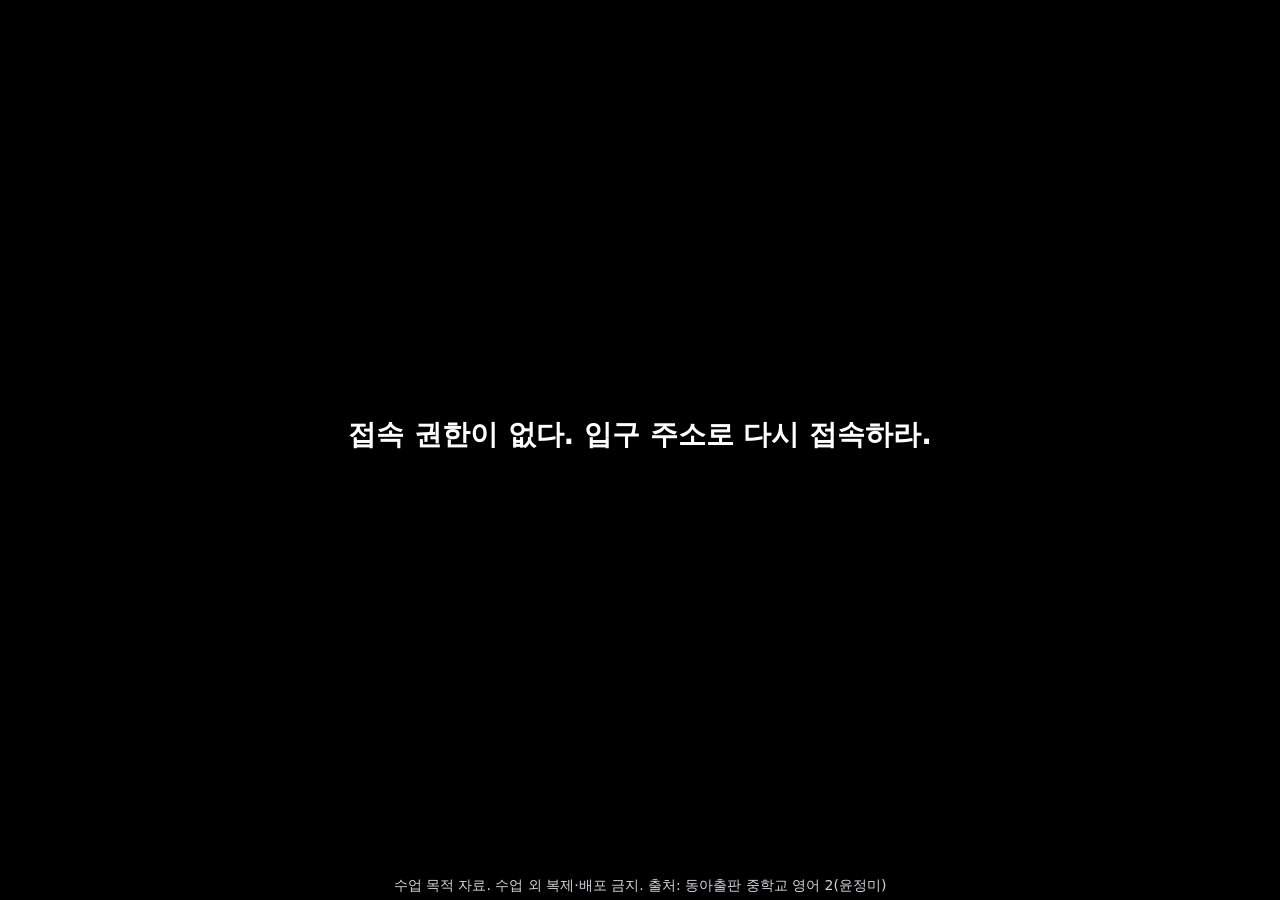
<file: index.html>
<!doctype html>
<html lang="ko">
<head>
  <meta charset="utf-8">
  <meta name="viewport" content="width=device-width, initial-scale=1">
  <meta name="robots" content="noindex">
  <meta name="referrer" content="no-referrer">
  <title>견습 가이드 훈련</title>
  <link rel="icon" href="data:,">
  <link rel="stylesheet" href="css/style.css">
</head>
<body class="dark">
  <div id="app">
    <main id="screen"></main>
    <footer id="notice" class="notice"></footer>
  </div>
  <script type="module" src="js/main.js"></script>
</body>
</html>
</file>
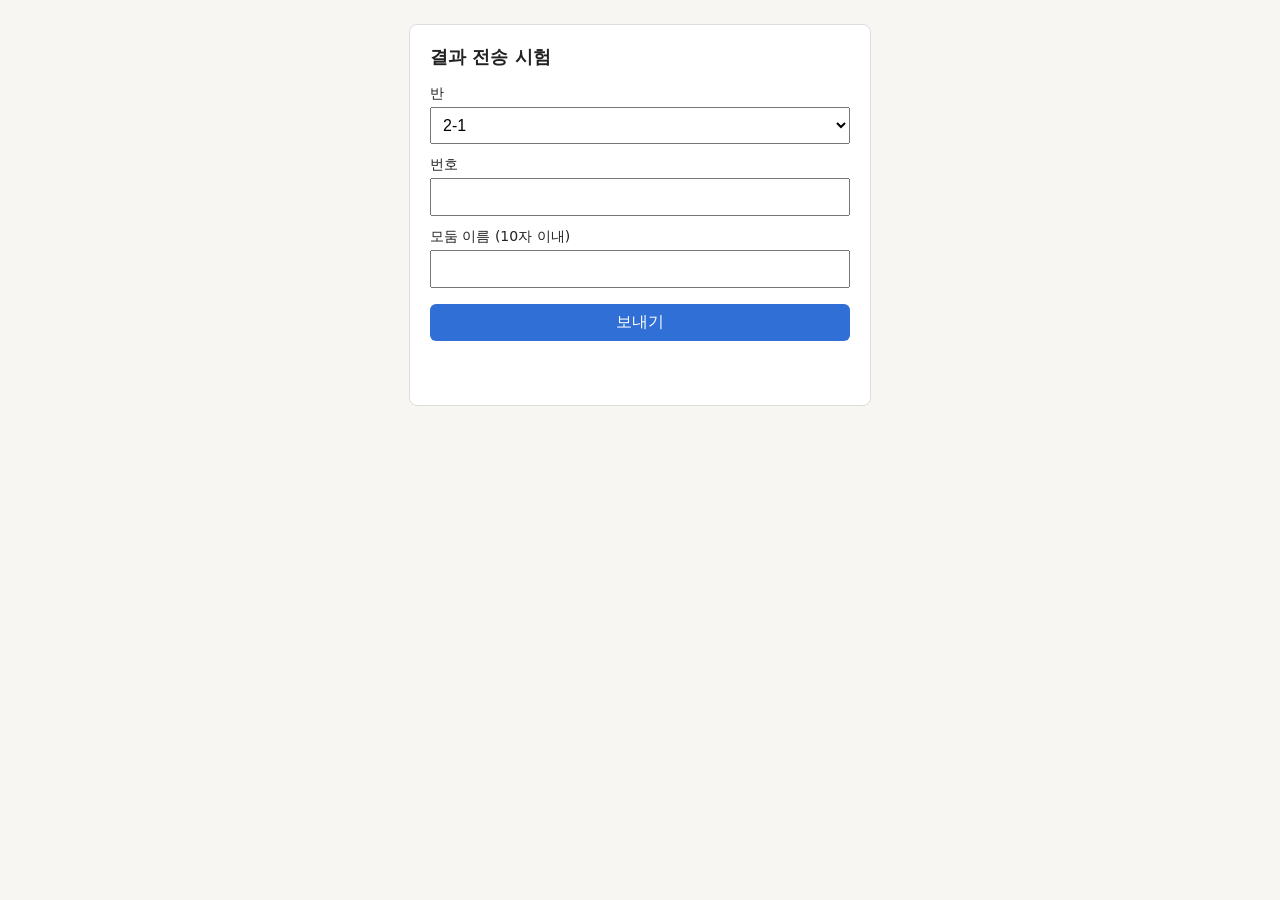
<file: test.html>
<!doctype html>
<html lang="ko">
<head>
<meta charset="utf-8">
<meta name="viewport" content="width=device-width, initial-scale=1">
<title>결과 전송 시험</title>
<style>
  body { font-family: system-ui, sans-serif; background: #f7f6f2; color: #222; margin: 0; padding: 24px; }
  main { max-width: 420px; margin: 0 auto; background: #fff; border: 1px solid #ddd; border-radius: 8px; padding: 20px; }
  h1 { font-size: 18px; margin: 0 0 16px; }
  label { display: block; margin: 12px 0 4px; font-size: 14px; }
  select, input, button { font-size: 16px; padding: 8px; width: 100%; box-sizing: border-box; }
  button { margin-top: 16px; background: #2f6fd6; color: #fff; border: 0; border-radius: 6px; cursor: pointer; }
  button:focus-visible, select:focus-visible, input:focus-visible { outline: 3px solid #f0a500; }
  #msg { margin-top: 16px; font-size: 14px; min-height: 2em; }
</style>
</head>
<body>
<main>
  <h1>결과 전송 시험</h1>
  <label for="cls">반</label>
  <select id="cls"></select>
  <label for="num">번호</label>
  <input id="num" type="number" min="1" max="40" inputmode="numeric">
  <label for="grp">모둠 이름 (10자 이내)</label>
  <input id="grp" maxlength="10">
  <button id="send">보내기</button>
  <div id="msg" role="status"></div>
</main>
<script>
  // Apps Script 배포 후 받은 웹 앱 URL(…/exec)을 붙여 넣을 것
  const ENDPOINT = 'https://script.google.com/macros/s/AKfycbwIrdjIUs_jWzzVd2MFPKi_aEmS5M4lyrgRSvZ8Il405bPKgGE7B_GtZBcLaO70vmqD/exec';
  const CLASSES = ['2-1', '2-2', '2-3', '2-4', '2-5', '2-6']; // Code.gs의 목록과 같게

  const cls = document.getElementById('cls');
  CLASSES.forEach(c => { const o = document.createElement('option'); o.value = o.textContent = c; cls.appendChild(o); });
  const msg = document.getElementById('msg');

  document.getElementById('send').addEventListener('click', async () => {
    const number = parseInt(document.getElementById('num').value, 10);
    const group = document.getElementById('grp').value.trim();
    if (!(number >= 1 && number <= 40)) { msg.textContent = '번호를 1~40 사이로 입력하세요.'; return; }
    msg.textContent = '보내는 중…';
    try {
      await fetch(ENDPOINT, {
        method: 'POST',
        mode: 'no-cors',
        headers: { 'Content-Type': 'text/plain;charset=utf-8' },
        body: JSON.stringify({
          class: cls.value, number, group,
          period: 'test',
          payload: '전송 시험 ' + new Date().toLocaleString('ko-KR')
        })
      });
      msg.textContent = '보냈습니다. 수신 스프레드시트의 ' + cls.value + ' 시트에 ' + number + '번 줄이 생겼는지 확인하세요.';
    } catch (e) {
      msg.textContent = '전송 실패: 학교망에서 막혔을 수 있습니다. (' + e.message + ')';
    }
  });
</script>
</body>
</html>
</file>
<file: css/style.css>
/* 디자인 토큰: 색·간격·모서리는 여기서만 정한다. 장식 효과(그림자, 그라데이션, 기울기 등) 금지. */
:root {
  --bg: #ffffff;
  --surface: #f1f3f5;
  --text: #111827;
  --muted: #4b5563;
  --border: #6b7280;
  --accent: #1d4ed8;
  --on-accent: #ffffff;

  /* 검은 바탕 화면 (S0~S2, S6) */
  --dark-bg: #000000;
  --dark-text: #ffffff;
  --dark-muted: #d1d5db;
  --dark-line: #9ca3af;

  --ok: #15803d;
  --bad: #b91c1c;
  --focus: #f97316;          /* 검은 바탕의 포커스 테두리 (검정과 7.5:1) */
  --focus-on-light: #c2410c; /* 흰 바탕의 포커스 테두리 (흰색 5.2:1, --surface 4.7:1) */
  --mark: #fef3c7; /* 재생 중인 줄 */
  --line: #d1d5db;  /* 표와 목록의 옅은 구분선 */
  --scrim: rgba(17, 24, 39, 0.72); /* 장비 점검: 화면을 어둡게 덮는 막 (--text 색) */

  --s1: 8px;
  --s2: 16px;
  --s3: 24px;
  --s4: 32px;
  --s5: 40px;
  --s6: 64px;
  --radius: 8px;
  --notice-h: 30px;

  --font: "Noto Sans KR", "Malgun Gothic", "Apple SD Gothic Neo", system-ui, sans-serif;
}

* { box-sizing: border-box; }

html, body { margin: 0; height: 100%; }

body {
  --ring: var(--focus-on-light);
  background: var(--bg);
  color: var(--text);
  font-family: var(--font);
  font-size: 18px;
  line-height: 1.5;
}

body.dark {
  --ring: var(--focus);
  background: var(--dark-bg);
  color: var(--dark-text);
}

/* 포커스 테두리는 항상 보인다 */
:focus-visible,
[tabindex="-1"]:focus {
  outline: 3px solid var(--ring);
  outline-offset: 3px;
}
/* 포커스 테두리 색은 그 둘레의 바탕을 따른다: 검은 화면 안의 흰 상자는 진한 주황, 어둡게 덮은 막 위의 문구는 밝은 주황 */
body.dark .tbc-ask { --ring: var(--focus-on-light); }
/* 마우스·터치로 쓰는 중에는 포커스 테두리를 그리지 않는다. 키보드(Tab 등)를 누르면 다시 보인다 (main.js가 data-input을 바꾼다) */
html[data-input="pointer"] :focus-visible,
html[data-input="pointer"] [tabindex="-1"]:focus,
html[data-input="pointer"] .pill-input:focus-visible + .pill { outline: none; }
.guide-tip:not(.no-dim) { --ring: var(--focus); }
/* 화면이 바뀔 때 포커스를 받는 문구(누를 수 없는 것)에는 테두리를 그리지 않는다 */
h1[tabindex="-1"]:focus,
p[tabindex="-1"]:focus,
section[tabindex="-1"]:focus { outline: none; }

/* 그림·영상은 고르거나 끌 수 없다 */
img, video, .media {
  -webkit-user-drag: none;
  user-select: none;
  -webkit-user-select: none;
}

#app {
  min-height: 100vh;
  display: flex;
  flex-direction: column;
}

#screen {
  flex: 1;
  position: relative;
  display: flex;
  flex-direction: column;
  min-height: 0;
}

/* ---------- 화면 아래 저작권 문구 (모든 화면) ---------- */
.notice {
  height: var(--notice-h);
  display: flex;
  align-items: center;
  justify-content: center;
  font-size: 14px;
  color: var(--muted);
  border-top: 1px solid var(--surface);
}
body.dark .notice {
  color: var(--dark-muted);
  border-top-color: var(--dark-bg);
}

/* ---------- 목소리 ---------- */
.say { margin: 0; }
.say-hq { font-weight: 700; }
.say-narration { font-style: normal; }
.say-travis {
  display: flex;
  align-items: center;
  gap: var(--s2);
}
.say-travis .face { flex: none; width: 72px; height: 72px; }
.prompt.no-face .face { display: none; }
.prompt.no-face { min-height: 72px; }
h1.say { font-size: 28px; line-height: 1.4; }

/* ---------- 단추·입력 ---------- */
button, input { font: inherit; color: inherit; }

button {
  min-height: 48px;
  padding: var(--s1) var(--s3);
  border: 2px solid currentColor;
  border-radius: var(--radius);
  background: transparent;
  cursor: pointer;
  font-weight: 700;
}

button.primary {
  min-width: 160px;
  background: var(--accent);
  border-color: var(--accent);
  color: var(--on-accent);
  font-size: 20px;
}
body.dark button.primary {
  background: var(--dark-text);
  border-color: var(--dark-text);
  color: var(--dark-bg);
}

button.small {
  min-height: 40px;
  padding: 4px var(--s2);
  font-size: 16px;
  font-weight: 400;
  border-width: 1px;
}
body.dark button.small { color: var(--dark-muted); border-color: var(--dark-line); }

button[hidden] { display: none; }
button:disabled { opacity: 0.45; cursor: default; }

.btn-row {
  display: flex;
  flex-wrap: wrap;
  gap: var(--s2);
  align-items: center;
}

/* ---------- 가운데 정렬 화면 (S0, 준비 중) ---------- */
.center-stack {
  flex: 1;
  display: flex;
  flex-direction: column;
  align-items: center;
  justify-content: center;
  gap: var(--s4);
  padding: var(--s4);
  text-align: center;
}
.center-stack .who { margin: 0; font-size: 22px; color: var(--dark-muted); }
.center-stack .small-row,
.center-stack .confirm-row { justify-content: center; }
body.dark .confirm-row button:not(.primary) { min-width: 160px; color: var(--dark-text); border-color: var(--dark-text); }
.soon { margin: 0; font-size: 28px; }
.soon-id { margin: 0; color: var(--muted); }
body.dark .soon-id { color: var(--dark-muted); }

/* ---------- S1 도입 영상 ---------- */
.intro {
  flex: 1;
  position: relative;
  display: flex;
  align-items: center;
  justify-content: center;
  background: var(--dark-bg);
  min-height: 0;
}
.intro-video {
  width: 100%;
  height: calc(100vh - var(--notice-h));
  object-fit: contain;
  background: var(--dark-bg);
  pointer-events: none;
}
.intro .skip {
  position: absolute;
  right: var(--s3);
  bottom: var(--s3);
}

/* ---------- S2 제목·나비·여행 선택 ---------- */
.title-stage {
  flex: 1;
  position: relative;
  overflow: hidden;
  display: flex;
  flex-direction: column;
  align-items: center;
}
.title {
  margin: 0;
  margin-top: calc((100vh - var(--notice-h)) * 0.16);
  text-align: center;
  font-size: 64px;
  line-height: 1.2;
  font-weight: 700;
  letter-spacing: 0.01em;
  opacity: 0;
  transition: opacity 0.9s ease-out;
}
.title.shown { opacity: 1; }
.title-line { display: block; }
.perch { display: inline-block; }

.trip-panel {
  margin-top: var(--s6);
  display: flex;
  flex-direction: column;
  align-items: center;
  gap: var(--s3);
  opacity: 0;
  visibility: hidden;
  transition: opacity 0.6s ease-out;
}
.trip-panel.shown { opacity: 1; visibility: visible; }
.s2-ask { font-size: 22px; }
.trip-row { display: flex; gap: var(--s4); }
button.trip {
  min-width: 220px;
  min-height: 64px;
  font-size: 22px;
  color: var(--dark-text);
  border-color: var(--dark-text);
  transition: opacity 0.3s;
}
button.trip[aria-pressed="true"] {
  background: var(--dark-text);
  color: var(--dark-bg);
}
button.trip.dim { opacity: 0.45; }
.trip-hint {
  margin: 0;
  min-height: 1.5em;
  font-size: 20px;
  color: var(--dark-muted);
}

.butterfly {
  position: absolute;
  width: var(--size);
  height: var(--size);
  left: 0;
  top: 0;
  visibility: hidden;
  pointer-events: none;
}
.butterfly.flying,
.butterfly.landed { visibility: visible; }
.butterfly .wing {
  position: absolute;
  inset: 0;
  width: 100%;
  height: 100%;
  object-fit: contain;
  transition: opacity 0.6s ease-in-out;
}
.butterfly .wing-rest { opacity: 0; }
.butterfly.folded .wing-open { opacity: 0; }
.butterfly.folded .wing-rest { opacity: 1; }
.butterfly.flutter .wing-open { animation: flutter 0.4s ease-in-out; }
@keyframes flutter {
  0%, 100% { transform: scaleX(1); }
  25% { transform: scaleX(0.55); }
  50% { transform: scaleX(1); }
  75% { transform: scaleX(0.7); }
}

/* ---------- S3 반·번호 보고 ---------- */
.report {
  flex: 1;
  position: relative;
  width: 100%;
  max-width: 960px;
  margin: 0 auto;
  padding: var(--s6) var(--s4) var(--s4);
  display: flex;
  flex-direction: column;
  gap: var(--s4);
}
.report-body { display: flex; flex-direction: column; gap: var(--s3); }
.report-form { display: flex; flex-direction: column; gap: var(--s3); }
.field { display: flex; flex-direction: column; gap: var(--s1); }
.field-label { font-weight: 700; font-size: 20px; }
.class-row { display: flex; flex-wrap: wrap; gap: var(--s2); }
.pill-input {
  position: absolute;
  opacity: 0;
  width: 1px;
  height: 1px;
}
.pill {
  min-width: 96px;
  min-height: 56px;
  display: inline-flex;
  align-items: center;
  justify-content: center;
  border: 2px solid var(--text);
  border-radius: var(--radius);
  font-size: 22px;
  font-weight: 700;
  cursor: pointer;
}
.pill-input:checked + .pill {
  background: var(--text);
  color: var(--bg);
}
.pill-input:checked + .pill::before { content: "✓ "; }
.pill-input:focus-visible + .pill {
  outline: 3px solid var(--ring);
  outline-offset: 3px;
}
.num-input {
  width: 140px;
  min-height: 56px;
  padding: var(--s1) var(--s2);
  border: 2px solid var(--border);
  border-radius: var(--radius);
  font-size: 24px;
  background: var(--bg);
}
.status { min-height: 1.6em; }
.status .say-hq { color: var(--bad); }
.status .say-hq::before { content: "✕ "; }
.mission { display: flex; flex-direction: column; gap: var(--s3); font-size: 22px; }
.mission .btn-row { margin-top: var(--s2); }
.corner {
  position: absolute;
  right: var(--s4);
  bottom: var(--s3);
}

/* ---------- S4 길 지도 ---------- */
.map {
  flex: 1;
  position: relative;
  display: flex;
  flex-direction: column;
  align-items: center;
  --bar-h: 72px;
  --stage-w: min(100vw, calc((100vh - var(--notice-h) - var(--bar-h)) * 16 / 9));
}
.map-stage {
  position: relative;
  width: var(--stage-w);
  aspect-ratio: 16 / 9;
}
.map-img { position: absolute; inset: 0; width: 100%; height: 100%; }
.map-cells { list-style: none; margin: 0; padding: 0; }
.map-spot {
  position: absolute;
  width: 9.6%;
  aspect-ratio: 1;
  transform: translate(-50%, -50%);
}
.cell {
  position: relative;
  width: 100%;
  height: 100%;
  min-height: 0;
  padding: 0;
  border: 3px solid var(--text);
  background: var(--bg);
  color: var(--text);
  overflow: hidden;
  display: flex;
  flex-direction: column;
  align-items: center;
  justify-content: center;
  line-height: 1.1;
}
.cell-card { position: absolute; inset: 0; width: 100%; height: 100%; object-fit: cover; }
.cell-no { font-size: 40px; }
/* 길 지도 카드 1의 간판 글자: 번호 띠보다 아래에 깔린다 */
.cell .sign-on-card { z-index: 0; letter-spacing: 0; }
.cell.is-done .cell-no { z-index: 1; }
.cell.is-done .cell-no {
  position: absolute;
  left: 0;
  top: 0;
  padding: 0 8px;
  font-size: 18px;
  line-height: 1.5;
  background: var(--bg);
  border-bottom-right-radius: var(--radius);
}
.cell.is-now { border: 7px solid var(--accent); color: var(--accent); }
.cell.is-locked { background: var(--surface); color: var(--muted); border-color: var(--border); }
.cell.is-locked .cell-no { font-size: 18px; }
.cell-lock { font-size: 30px; }
.map-bar {
  width: var(--stage-w);
  height: var(--bar-h);
  padding: 0 var(--s3);
  display: flex;
  align-items: center;
  gap: var(--s3);
}
.map-status { flex: 1; }
.map-buttons { flex-wrap: nowrap; }

/* 카드 보기 */
.cards-view {
  position: absolute;
  inset: 0;
  z-index: 5;
  background: var(--bg);
  display: flex;
  flex-direction: column;
  align-items: center;
  justify-content: center;
  gap: var(--s4);
}
.card-row { display: flex; gap: var(--s2); justify-content: center; }
.card {
  width: min(320px, calc((100vw - 96px) / 6));
  aspect-ratio: 1;
  min-height: 0;
  padding: 0;
  overflow: hidden;
  border: 3px solid var(--text);
  background: var(--surface);
  color: var(--text);
}
.card-row:has(.card:only-child) .card { width: 320px; }
.card-face { display: flex; width: 100%; height: 100%; align-items: center; justify-content: center; }
.card-face[hidden] { display: none; }
.card-front img { width: 100%; height: 100%; object-fit: cover; }
.card-back { flex-direction: column; justify-content: flex-start; gap: var(--s1); padding: var(--s1); font-size: 18px; font-weight: 700; line-height: 1.4; }
/* 뒷면: 작은 그림은 모든 카드에서 위쪽 같은 높이. 문장은 그림 아래 남은 칸을 채우고 그 안에서 세로 가운데 */
.card-back-text { flex: 1; min-height: 0; width: 100%; display: flex; align-items: center; justify-content: center; }
.card-thumb { flex: none; width: 30%; aspect-ratio: 1; object-fit: cover; border: 2px solid var(--text); border-radius: var(--radius); }
.card-row:has(.card:only-child) .card-back { font-size: 24px; padding: var(--s3); gap: var(--s2); }

/* ---------- S5 장면 ---------- */
.scene {
  position: relative;
  flex: none;
  height: calc(100vh - var(--notice-h));
  overflow: hidden;
  padding: var(--s1) var(--s3);
  display: flex;
  flex-direction: column;
  gap: var(--s1);
}
.scene[hidden] { display: none; }
.scene-top { height: 40px; display: flex; align-items: center; justify-content: space-between; }
.steps { list-style: none; margin: 0; padding: 0; display: flex; gap: var(--s1); }
.steps li { display: flex; }
.step {
  min-width: 44px;
  height: 32px;
  padding: 0 6px;
  display: flex;
  align-items: center;
  justify-content: center;
  border: 2px solid var(--border);
  border-radius: var(--radius);
  color: var(--muted);
  font-weight: 700;
}
.step.is-done::after { content: " ✓"; white-space: pre; }
.step.is-now { border: 3px solid var(--accent); background: var(--accent); color: var(--on-accent); }
/* 칸은 모두 단추. 눌리지 않는 칸(지금 장면·아직 안 연 장면)은 위 모양 그대로 */
button.step { position: relative; min-height: 32px; font-size: 18px; cursor: default; }
/* 누르는 영역은 보이는 칸보다 넓게: 높이 44px (겉모양 크기는 그대로) */
button.step::before { content: ""; position: absolute; left: -2px; right: -2px; top: -8px; bottom: -8px; }
/* 눌러서 그 장면으로 갈 수 있는 칸 (맨 위 장면 번호) */
button.step[data-go] { border-color: var(--text); color: var(--text); background: var(--bg); cursor: pointer; transition: border-color 0.15s, box-shadow 0.15s; }
button.step[data-go]:hover, button.step[data-go]:focus-visible { border-color: var(--accent); box-shadow: inset 0 0 0 1px var(--accent); }
/* 마우스로 쓰는 중에는 포커스만으로 강조하지 않는다 (가리킬 때만) */
html[data-input="pointer"] button.step[data-go]:focus-visible:not(:hover) { border-color: var(--text); box-shadow: none; }
button.step.is-now { border-color: var(--accent); color: var(--on-accent); background: var(--accent); }
.scene-name { margin: 0; font-size: 22px; }
.scene-mid {
  flex: 1;
  min-height: 0;
  /* 그림 칸의 크기를 이 칸의 너비·높이(cqw·cqh)로 정한다 */
  container-type: size;
  /* 그림 한 변: 왼쪽 열 너비(1fr:2fr의 1)와 남은 높이 중 작은 쪽. 정사각형을 지켜 그림이 잘리지 않게 한다 */
  --pic-col: calc((100cqw - var(--s3)) / 3);
  --pic-side: min(var(--pic-col), 100cqh);
  display: grid;
  grid-template-columns: minmax(0, 1fr) minmax(0, 2fr);
  grid-template-rows: minmax(0, 1fr);
  gap: var(--s3);
}
.scene-pic {
  position: relative;
  margin: 0;
  min-height: 0;
  align-self: start;
  justify-self: center;
  aspect-ratio: 1;
  width: var(--pic-side);
  overflow: hidden;
  border-radius: var(--radius);
}
.scene-img { width: 100%; height: 100%; object-fit: cover; display: block; }
/* 장면 6 확인 문제의 정답이 보이면 진흙 속 나비 쪽으로 2배 확대 (그림 틀 안에서만, 움직임 줄이기에서는 바로)
   나비(몸통~날개 끝)는 원본 그림의 가로 35~74%, 세로 47~74%. 이 기준점이면 확대 뒤 가로 11~89%, 세로 24~78%에 놓여
   그림 아래쪽 도입 문구 띠(약 80% 아래)에 가리지 않는다. */
.scene-pic.zoom-butterfly .scene-img {
  transform: scale(2);
  transform-origin: 59% 70%;
  transition: transform 0.8s ease-out;
}
/* 간판 글자: 그림의 빈 간판 자리에 얹는다. 글자 크기는 그림 너비를 따른다. */
.sign-host { container-type: inline-size; }
.sign-text {
  position: absolute;
  display: flex;
  align-items: center;
  justify-content: center;
  text-align: center;
  color: var(--text);
  font-weight: 700;
  font-size: calc(var(--sign-img-w, 100cqw) * 0.04); /* 그려진 그림 너비의 4% (fitSign이 --sign-img-w를 정한다) */
  line-height: 1.25;
  letter-spacing: 0.02em;
  overflow: hidden;
  pointer-events: none;
}
/* 장면 1·6: 그림 아래 여백에 "뉴스" TV 단추를 그림 너비만큼 둔다. 그림은 TV 단추(56px)와 틈을 뺀 남은 높이에 맞춰 줄어든다. */
.scene-left { --pic-side: min(var(--pic-col), 100cqh - 56px - var(--s1)); width: var(--pic-side); justify-self: center; min-height: 0; display: flex; flex-direction: column; gap: var(--s1); }
.scene-left .scene-pic { flex: none; }
/* 뉴스 TV 단추 (시안 A: 파란 바탕 + 흰 글자. 재생 중에는 검은 바탕) */
.tv {
  flex: none;
  width: 100%;
  min-height: 56px;
  padding: var(--s1) var(--s2);
  display: flex;
  align-items: center;
  justify-content: center;
  gap: 14px;
  border: 3px solid var(--accent);
  background: var(--accent);
  color: var(--on-accent);
  font-size: 22px;
}
.tv[aria-pressed="true"] { background: var(--text); border-color: var(--text); color: var(--bg); }
.tv:disabled { opacity: 0.6; }
/* TV 그림표: 화면 네모 + 받침 */
.tv-icon { position: relative; flex: none; width: 30px; height: 22px; margin-bottom: 6px; border: 3px solid currentColor; border-radius: 5px; }
.tv-icon::after { content: ""; position: absolute; left: 50%; bottom: -9px; width: 14px; height: 3px; margin-left: -7px; background: currentColor; }
/* 장면이 열릴 때 한 번, 1초 동안 테두리 바깥이 빛난다 */
.tv.glow { animation: tv-glow 1s ease-out; }
@keyframes tv-glow {
  from { outline: 6px solid var(--accent); outline-offset: 2px; }
  to { outline: 6px solid transparent; outline-offset: 2px; }
}
@media (prefers-reduced-motion: reduce) {
  .tv.glow { animation: none; }
}
.intro-line {
  position: absolute;
  left: 0;
  right: 0;
  bottom: 0;
  padding: var(--s1) var(--s2);
  background: var(--text);
  color: var(--bg);
}

.reader { min-height: 0; display: flex; flex-direction: column; border: 1px solid var(--border); border-radius: var(--radius); }
.reader-head {
  display: flex;
  align-items: center;
  gap: var(--s2);
  padding: var(--s1) var(--s2);
  border-bottom: 1px solid var(--border);
}
.listen { min-height: 44px; min-width: 132px; }
.reader-note { margin: 0; flex: 1; }
.clue-count { font-weight: 700; white-space: nowrap; }
.reader-body {
  flex: 1;
  min-height: 0;
  overflow-x: hidden;
  overflow-y: auto;
  padding: var(--s1) var(--s1) 44px 0;
}
.reader-foot { display: flex; justify-content: flex-end; padding: var(--s1) var(--s2); border-top: 1px solid var(--border); }
.reader-foot[hidden] { display: none; }
.reader-foot button { min-height: 44px; }

.line {
  display: grid;
  grid-template-columns: 40px minmax(0, 1fr) auto;
  align-items: start;
  border-left: 6px solid transparent;
  padding: 3px 0;
}
.line.key { border-left-color: var(--accent); }
.line.playing { background: var(--mark); }
.line.flash { background: var(--mark); outline: 3px solid var(--accent); outline-offset: -3px; }
.line.picked { outline: 3px dashed var(--text); outline-offset: -3px; }
.picking .clue { border: 2px solid var(--accent); border-radius: var(--radius); }
.line-text { margin: 0; font-size: 20px; line-height: 1.6; cursor: pointer; }
.title-line .line-text { font-size: 26px; font-weight: 700; }
/* 근거 밑줄: 글자 밑줄(text-decoration)은 단어 뜻 단추(inline-block)에서 끊긴다.
   문장 전체를 감싼 span의 아래 테두리로 그어 한 줄로 잇고, 단추의 점선은 감춘다. */
.line.evidence .line-inner {
  border-bottom: 3px solid var(--accent);
  padding-bottom: 3px;
}
.line.evidence .vocab { border-bottom-color: transparent; }
.line-play, .clue {
  min-height: 32px;
  width: 32px;
  margin: 0 4px;
  padding: 0;
  border: 0;
  font-size: 16px;
  color: var(--muted);
}
.clue { font-size: 22px; width: 40px; color: var(--text); }
.line.playing .line-play { color: var(--accent); }
.title-line .line-play { margin-top: 5px; }
.no-sound .line-text { cursor: default; }
.vocab-wrap { position: relative; display: inline-block; }
.vocab {
  min-height: 0;
  padding: 0;
  border: 0;
  border-bottom: 2px dotted var(--text);
  border-radius: 0;
  font-weight: inherit;
  line-height: 1.3;
}
.gloss {
  position: absolute;
  z-index: 2;
  left: 0;
  bottom: 100%;
  margin-bottom: 4px;
  padding: 2px 10px;
  border-radius: var(--radius);
  background: var(--text);
  color: var(--bg);
  font-size: 18px;
  font-weight: 400;
  white-space: nowrap;
}
.gloss.to-left { left: auto; right: 0; }
.gloss.below { bottom: auto; top: 100%; margin-bottom: 0; margin-top: 4px; }

/* 묻기 칸 */
.ask-panel { border-top: 2px solid var(--text); padding: var(--s1) 0 0; min-height: 168px; display: flex; }
.ask-panel[hidden] { display: none; }
.ask-slot { flex: 1; min-width: 0; }
/* 장면 2부터 묻기 칸 왼쪽 아래의 "이전 장면": 선지 줄 맨 앞. 맨 오른쪽 "뜻 보기"와 같은 높이 */
.ask-prev { flex: none; align-self: center; display: flex; }

/* 장비 점검 (레퍼런스 모양): 화면을 어둡게 덮고 누를 곳만 밝게. 흰 점선 테두리와 흰 점선 곡선, 흰 글씨 문구.
   덮개는 누름을 막지 않는다(pointer-events: none). 문구의 "건너뛰기"만 누를 수 있다. */
.guide-cover { position: absolute; inset: 0; width: 100%; height: 100%; z-index: 5; pointer-events: none; overflow: visible; }
.guide-veil-fill { fill: var(--scrim); }
.guide-ring { fill: none; stroke: var(--dark-text); stroke-width: 3; stroke-dasharray: 8 6; }
.guide-link { fill: none; stroke: var(--dark-text); stroke-width: 2.5; stroke-dasharray: 6 6; stroke-linecap: round; }
.guide-dot { fill: var(--dark-text); }
.guide-cover.in-light .guide-ring, .guide-cover.in-light .guide-link { stroke: var(--accent); }
.guide-cover.in-light .guide-dot { fill: var(--accent); }
.guide-tip {
  position: absolute;
  z-index: 6;
  max-width: 520px;
  display: flex;
  flex-direction: column;
  align-items: flex-start;
  gap: var(--s1);
  color: var(--dark-text);
  pointer-events: none;
}
.guide-tip[hidden] { display: none; }
.guide-text { font-size: 22px; line-height: 1.4; white-space: nowrap; }
/* 장비 점검 마무리 문구: 화면 가운데 */
.guide-tip.is-done { padding: var(--s2) var(--s4); border-radius: var(--radius); background: var(--text); }
.guide-tip.is-done .guide-text { font-size: 28px; }
/* 어둡게 덮지 않는 안내 (S10 되감기): 밝은 화면 위라 테두리·곡선은 강조색, 문구는 본문 글자색 */
.guide-cover.no-dim .guide-ring, .guide-cover.no-dim .guide-link { stroke: var(--accent); }
.guide-cover.no-dim .guide-dot { fill: var(--accent); }
.guide-tip.no-dim { color: var(--text); }
.guide-tip.no-dim .guide-text { font-size: 20px; }
.guide-tip button.small { pointer-events: auto; color: var(--dark-text); border-color: var(--dark-text); }
.ask { display: flex; flex-direction: column; gap: var(--s1); }
.ask .say-text { margin: 0; font-size: 22px; font-weight: 700; }
.ask-line { display: flex; align-items: center; gap: var(--s2); }
.opt-row { flex: 1; display: flex; align-items: stretch; gap: var(--s2); }
.opt {
  flex: 1 1 0;
  min-height: 56px;
  padding: var(--s1) var(--s2);
  display: flex;
  align-items: center;
  gap: var(--s1);
  text-align: left;
  font-size: 20px;
  background: var(--bg);
}
.opt-key {
  flex: none;
  width: 28px;
  height: 28px;
  display: inline-flex;
  align-items: center;
  justify-content: center;
  border: 1px solid currentColor;
  border-radius: var(--radius);
  font-size: 16px;
}
.opt-text { flex: 1; text-wrap: balance; } /* 두 줄이 되면 줄 길이를 고르게: 마지막 낱말만 혼자 내려가지 않게 */
.opt-mark { flex: none; font-size: 24px; min-width: 24px; }
.opt:disabled { opacity: 0.5; }
.opt.is-right { opacity: 1; border-color: var(--ok); color: var(--ok); border-width: 4px; }
.opt.is-wrong { opacity: 1; border-color: var(--bad); color: var(--bad); border-style: dashed; }
.opt.is-mine { opacity: 1; background: var(--surface); border-width: 4px; }
.opt.mood { min-height: 84px; }
.mood-img { flex: none; width: 68px; height: 68px; object-fit: cover; border-radius: var(--radius); }
.ask-pick .ask-line { min-height: 48px; }
.picked-line { margin: 0; flex: 1; font-size: 20px; }
.picked-why { margin: 0; flex: 1; color: var(--muted); }
.star-form[hidden] { display: none; }
/* 다시 보기: 내가 고른 답을 작게 여러 줄 */
.ask-reviews { display: flex; flex-direction: column; gap: var(--s1); }
.ask-review .face { width: 40px; height: 40px; }
.ask-review .prompt.no-face { min-height: 0; }
.ask-review .say-text { font-size: 18px; }
.ask-review .opt { min-height: 44px; font-size: 18px; padding: 4px var(--s2); }
.ask-review .opt.mood { min-height: 56px; }
.ask-review .mood-img { width: 44px; height: 44px; }
.ask-reviews .ask { gap: 4px; }
.review-summary .face { width: 40px; height: 40px; }
.review-summary .say-text { margin: 0; font-size: 20px; font-weight: 700; }
.opt-row .meaning { flex: none; align-self: center; }
.meaning[aria-pressed="true"] { background: var(--text); color: var(--bg); }
.ask-wide { display: flex; gap: var(--s3); align-items: center; }
.ask-middle { flex: 1; min-width: 0; }
.ask-side { flex: none; width: 176px; display: flex; flex-direction: column; gap: var(--s1); }
.ask-done { flex-direction: row; align-items: center; gap: var(--s3); }
.ask-done .say-travis { flex: 1; }
.got { display: flex; align-items: center; gap: var(--s2); }
/* 장면 완료에서 아직 나오지 않은 것: 자리는 잡고 보이지 않게 */
.is-waiting { visibility: hidden; }
.got-card { width: 96px; height: 96px; object-fit: cover; border: 2px solid var(--text); border-radius: var(--radius); }
.ask-star .say-hq { font-size: 20px; }
.star-form { display: flex; flex-wrap: wrap; align-items: center; gap: var(--s2); }
.star-input {
  flex: 1;
  min-height: 48px;
  padding: var(--s1) var(--s2);
  border: 2px solid var(--border);
  border-radius: var(--radius);
  background: var(--bg);
}
.star-status { flex-basis: 100%; margin: 0; min-height: 1.5em; font-weight: 700; }

/* ---------- S6 To be continued ---------- */
.tbc {
  flex: none;
  position: relative;
  height: calc(100vh - var(--notice-h));
  overflow: hidden;
  background: var(--dark-bg);
  color: var(--dark-text);
}
.tbc-img { position: absolute; inset: 0; width: 100%; height: 100%; object-fit: cover; }
.tbc-quote {
  position: absolute;
  left: 50%;
  top: 34%;
  transform: translate(-50%, -50%);
  margin: 0;
  padding: var(--s2) var(--s4);
  background: var(--dark-bg);
  font-size: 72px;
  line-height: 1.2;
  white-space: nowrap;
}
.tbc-ask {
  position: absolute;
  left: var(--s3);
  right: var(--s3);
  bottom: var(--s3);
  padding: var(--s2) var(--s3);
  border-radius: var(--radius);
  background: var(--bg);
  color: var(--text);
}
.tbc-ask[hidden] { display: none; }
.tbc-dark {
  position: absolute;
  inset: 0;
  display: flex;
  flex-direction: column;
  align-items: center;
  justify-content: center;
  gap: var(--s4);
  background: var(--dark-bg);
  opacity: 0;
  visibility: hidden;
  transition: opacity 0.9s ease-in;
}
.tbc-dark.on { opacity: 1; visibility: visible; }
.tbc-title { margin: 0; font-size: 56px; font-weight: 700; }
.tbc-end { display: flex; flex-direction: column; align-items: center; gap: var(--s3); font-size: 22px; }
.tbc-end[hidden] { display: none; }
.tbc-end button:not(.primary) { min-width: 160px; }

/* ---------- S7 지난 이야기 ---------- */
.recap {
  flex: 1;
  width: 100%;
  max-width: 1280px;
  margin: 0 auto;
  padding: var(--s3) var(--s4);
  display: flex;
  flex-direction: column;
  gap: var(--s3);
}
.recap-cards { list-style: none; margin: 0; padding: 0; display: grid; grid-template-columns: repeat(4, minmax(0, 1fr)); gap: var(--s3); }
.recap-cards li { display: flex; flex-direction: column; align-items: center; gap: var(--s1); }
.recap-cards .card { width: 200px; }
.recap-sum { margin: 0; }
.recap-predicts { margin: 0; display: grid; grid-template-columns: auto 1fr; gap: 4px var(--s3); }
.recap-predicts dt { font-weight: 700; }
.recap-predicts dd { margin: 0; }

/* ---------- S8 암호 ---------- */
.code-input {
  width: 320px;
  min-height: 56px;
  padding: var(--s1) var(--s2);
  border: 2px solid var(--border);
  border-radius: var(--radius);
  font-size: 24px;
  letter-spacing: 0.08em;
  text-transform: uppercase;
  background: var(--bg);
}
.code-ok { font-size: 22px; }

/* ---------- S9 간판 고치기 ---------- */
.s9 {
  flex: none;
  height: calc(100vh - var(--notice-h));
  padding: var(--s3) var(--s4) var(--s2);
  display: flex;
  flex-direction: column;
  align-items: center;
  gap: var(--s2);
}
.s9 h1 { align-self: stretch; }
.s9-stage {
  position: relative;
  height: min(460px, calc(100vh - var(--notice-h) - 250px));
  aspect-ratio: var(--crop-ratio);
  overflow: hidden;
  border-radius: var(--radius);
  container-type: size;
}
/* 그림 전체를 크게 깔고 간판 둘레만 보이게 옮긴다. 간판 글자 자리(SIGN_SPOT)는 그림 기준 %라 그대로 맞는다. */
.s9-host {
  position: absolute;
  width: calc(100cqw * 100 / var(--crop-w));
  aspect-ratio: 1;
  left: calc(-100cqw * var(--crop-x) / var(--crop-w));
  top: calc(-100cqw * var(--crop-y) / var(--crop-w));
}
.s9-img { position: absolute; inset: 0; width: 100%; height: 100%; }
.s9 .sign-text { font-size: 3.1cqw; line-height: 1.45; pointer-events: auto; flex-wrap: wrap; align-content: center; display: block; padding-top: 3%; }
.sign-word { font: inherit; letter-spacing: inherit; }
button.sign-word {
  min-height: 0;
  padding: 0 4px;
  border: 0;
  border-bottom: 3px dotted var(--text);
  border-radius: 0;
  color: var(--bad);
  background: transparent;
}
button.sign-word[aria-pressed="true"] { outline: 3px solid var(--accent); outline-offset: 2px; }
button.sign-word.fixed { color: var(--text); border-bottom-color: transparent; opacity: 1; cursor: default; }
.s9-bottom { align-self: stretch; display: flex; align-items: center; gap: var(--s3); min-height: 72px; }
.s9-choices { flex: 1; display: flex; justify-content: center; align-items: center; gap: var(--s3); }
.s9-opt { flex: none; min-width: 220px; font-size: 24px; }
.s9-opt.is-wrong { opacity: 0.45; } /* 틀린 선지: ✕ + 흐림 (결정 6) */
.s9-side { flex: none; }

/* ---------- S10 수료증 (시안 B) ---------- */
.cert {
  position: relative;
  flex: none;
  height: calc(100vh - var(--notice-h));
  padding: 20px var(--s4) 10px;
  display: flex;
  flex-direction: column;
  gap: 12px;
  overflow: hidden;
}
.cert h1.say { font-size: 22px; }
.cert-body { flex: 1; min-height: 0; display: flex; gap: 28px; }
/* 왼쪽: 이중 테두리 증서 */
.cert-paper {
  flex: none;
  width: 470px;
  min-height: 0;
  padding: 18px var(--s3);
  border: 6px double var(--accent);
  border-radius: var(--radius);
  display: flex;
  flex-direction: column;
  align-items: center;
  gap: var(--s1);
}
.cert-butterfly { width: 64px; height: 64px; object-fit: contain; }
.cert-brand { font-size: 16px; font-weight: 700; letter-spacing: 6px; color: var(--accent); }
.cert-name { margin: 0; font-size: 34px; font-weight: 900; line-height: 1.2; letter-spacing: 2px; }
.cert-who { margin: 0; font-size: 26px; font-weight: 700; color: var(--accent); }
.cert-passed { margin: 0; font-size: 18px; color: var(--muted); text-align: center; }
.cert-cards { list-style: none; margin: auto 0; padding: 0; /* 위 문구와 아래 날짜 사이 가운데 */ display: grid; grid-template-columns: repeat(3, 96px); gap: 10px; }
.cert-card { display: block; width: 96px; height: 96px; min-height: 0; padding: 0; overflow: hidden; border: 2px solid var(--text); border-radius: var(--radius); background: var(--bg); }
.cert-card img { display: block; width: 100%; height: 100%; object-fit: cover; }
.cert-sign { margin: 0; font-size: 18px; font-weight: 700; }
/* 창이 좁거나 낮을 때(1366×768을 125%로 확대하면 창 안이 약 1093×614): 증서 안의 카드가 테두리 밖으로 나가지 않게 줄인다.
   화면에 보이는 증서만 바뀌고, 저장하는 수료증 그림(certimage.js)은 그대로다. */
@media (max-width: 1200px) {
  .cert-paper { width: 400px; }
}
@media (max-height: 660px) {
  .cert-paper { padding: 10px var(--s3); gap: 6px; }
  .cert-butterfly { width: 40px; height: 40px; }
  .cert-name { font-size: 28px; }
  .cert-who { font-size: 22px; }
  .cert-cards { grid-template-columns: repeat(3, 68px); gap: 8px; }
  .cert-card { width: 68px; height: 68px; }
}
/* 오른쪽: 훈련 기록. 답이 길면 이 칸 안에서만 굴러가고 아래 단추를 덮지 않는다 */
.cert-record { flex: 1; min-width: 0; min-height: 0; display: flex; flex-direction: column; gap: 14px; overflow-y: auto; padding-right: 4px; }
.cert-record > * { flex: none; }
.cert-record-title { margin: 0; font-size: 22px; font-weight: 700; padding-bottom: 6px; border-bottom: 2px solid var(--text); }
.cert-box { padding: 14px 20px; border-radius: var(--radius); background: var(--surface); display: flex; flex-direction: column; gap: var(--s1); }
.cert-box h3 { margin: 0; font-size: 18px; font-weight: 700; color: var(--accent); }
.cert-predicts { width: 100%; border-collapse: collapse; font-size: 18px; }
.cert-predicts thead th { padding: 0 12px 4px 0; font-size: 16px; font-weight: 400; color: var(--muted); text-align: left; }
.cert-predicts tbody tr { border-top: 1px solid var(--line); }
.cert-predicts tbody th { padding: 6px 12px 6px 0; font-weight: 400; color: var(--muted); text-align: left; vertical-align: top; white-space: nowrap; }
.cert-mine { padding: 6px 12px; font-weight: 700; white-space: nowrap; vertical-align: top; }
.cert-mine[lang="en"] { white-space: normal; }
.cert-real { padding: 6px 0 6px 12px; vertical-align: top; }
.cert-lower { flex: 1 0 auto; display: grid; grid-template-columns: minmax(0, 1fr) minmax(0, 1fr); gap: 14px; }
.cert-lower.single { grid-template-columns: minmax(0, 1fr); }
.cert-moods { list-style: none; margin: 0; padding: 0; flex-grow: 1; display: flex; align-items: center; justify-content: space-between; }
.cert-mood-box.single-mood .cert-moods { justify-content: center; }
.cert-mood { display: flex; flex-direction: column; align-items: center; text-align: center; }
.cert-mood-img { width: 84px; height: 84px; object-fit: cover; border: 2px solid var(--text); border-radius: var(--radius); background: var(--bg); }
.cert-mood-word { margin-top: 4px; font-size: 20px; font-weight: 700; }
.cert-mood-ko { font-size: 18px; }
.cert-mood-scene { font-size: 16px; color: var(--muted); }
.cert-arrow { padding-bottom: 52px; font-size: 24px; color: var(--muted); }
.cert-star-count { font-size: 16px; font-weight: 400; color: var(--muted); }
.cert-stars { margin: 0; display: flex; flex-direction: column; }
.cert-star { display: grid; grid-template-columns: 64px minmax(0, 1fr); gap: 12px; padding: 6px 0; border-top: 1px solid var(--line); }
.cert-star dt { padding-top: 2px; font-size: 16px; color: var(--muted); }
.cert-star dd { margin: 0; font-weight: 700; overflow-wrap: anywhere; }
.cert-buttons { flex: none; justify-content: flex-end; }
/* 저장 결과 문구: 단추 줄 왼쪽. 수료증(증서·훈련 기록)을 가리지 않는다 */
.cert-status { flex: 1; min-width: 0; min-height: 0; }
.cert-status .say { margin: 0; line-height: 1.35; }
.cert-status .cert-hint { font-size: 16px; color: var(--muted); }
.cert-status .cert-hint::before { content: none; }
/* 보고 전 "되감기": 1초 빛난 뒤 강조색 테두리로 남는다 (반복 없음) */
.cert-buttons button.cue { outline: 3px solid var(--accent); outline-offset: 3px; animation: cue-glow 1s ease-out; }
html[data-input="keyboard"] .cert-buttons button.cue:focus-visible { outline-color: var(--ring); }
/* 되감기 안내(z-index 5·6)가 떠 있어도 카드 보기 창이 그 위에 온다 */
.cert .cards-view { z-index: 7; }
@keyframes cue-glow {
  from { outline-width: 10px; outline-offset: 3px; }
  to { outline-width: 3px; outline-offset: 3px; }
}
@media (prefers-reduced-motion: reduce) {
  .cert-buttons button.cue { animation: none; }
}

/* ---------- S11 되감기·단서 수첩 ---------- */
/* 되감기 설명 (첫 여행만): 본부 문구 → Travis 네 줄이 한 줄씩 → "임무 시작" */
.rewind-why {
  flex: none;
  height: calc(100vh - var(--notice-h));
  max-width: 960px;
  margin: 0 auto;
  padding: var(--s6) var(--s4) var(--s4);
  display: flex;
  flex-direction: column;
  justify-content: center;
  gap: var(--s4);
}
.rewind-why h1.say { margin: 0; font-size: 26px; }
.why-travis { align-items: flex-start; gap: var(--s3); }
.why-lines { list-style: none; margin: 0; padding: 0; display: flex; flex-direction: column; gap: var(--s2); min-height: 236px; }
.why-lines .say-text { font-size: 24px; font-weight: 700; line-height: 1.5; }
.rewind-why .btn-row { min-height: 56px; }
.cell.is-rewind { border: 6px solid var(--accent); }
.cell.is-end { font-weight: 700; }
.rewind .map-status .say { font-size: 18px; }
button.notebook { min-width: 96px; }
.notebook-view {
  flex: none;
  height: calc(100vh - var(--notice-h));
  width: 100%;
  max-width: 1200px;
  margin: 0 auto;
  padding: var(--s3) var(--s4) var(--s2);
  display: flex;
  flex-direction: column;
  gap: var(--s2);
}
.nb-head { display: flex; align-items: baseline; gap: var(--s3); }
.nb-title { margin: 0; font-size: 28px; }
.nb-list { list-style: none; margin: 0; padding: 0; flex: 1; min-height: 0; display: flex; flex-direction: column; gap: var(--s1); }
.nb-item { display: grid; grid-template-columns: 150px minmax(0, 1fr) 48px; gap: var(--s2); align-items: start; padding: var(--s1) 0; border-bottom: 1px solid var(--surface); }
.nb-scene { color: var(--muted); padding-top: 2px; }
.nb-body { display: flex; flex-direction: column; gap: 4px; }
.nb-line { margin: 0; font-size: 20px; line-height: 1.4; }
.nb-memo-row { display: flex; align-items: center; gap: var(--s2); }
.nb-memo-label { flex: none; font-size: 16px; color: var(--muted); }
.nb-memo { flex: 1; min-height: 40px; padding: 4px var(--s2); border: 2px solid var(--border); border-radius: var(--radius); background: var(--bg); }
.nb-foot { display: flex; align-items: center; gap: var(--s3); }
.nb-status { flex: 1; }
.nb-status .say-hq { color: var(--text); }
.nb-status .say-hq::before { content: "✓ "; }

/* ---------- 단서 기준 말풍선 ---------- */
.clue-rule-wrap { position: relative; display: inline-flex; }
button.clue-count { min-height: 44px; padding: 4px var(--s2); font-weight: 700; white-space: nowrap; }
.clue-rule {
  padding: var(--s1) var(--s2);
  border: 2px solid var(--accent);
  border-radius: var(--radius);
  background: var(--bg);
  color: var(--text);
  font-size: 18px;
  line-height: 1.45;
}
.clue-rule[hidden] { display: none; }
.clue-rule .say-hq { margin: 0 0 4px; }
.clue-rule ol { margin: 0; padding-left: 1.6em; }
/* 본문 칸 위·수첩 제목 아래에 끼어 들어간다 (본문을 가리지 않음) */
.clue-rule.inline { margin: var(--s1) var(--s2) 0; }
.reader > .clue-rule.inline { flex: none; }
/* 길 지도 아래 띠: 단추 위로 뜬다 (위는 지도 그림) */
.clue-rule.float { position: absolute; right: 0; bottom: calc(100% + var(--s1)); width: 460px; z-index: 4; }

@media (prefers-reduced-motion: reduce) {
  *, *::before, *::after {
    animation-duration: 0.01ms !important;
    animation-iteration-count: 1 !important;
    /* 0.01ms로 두면 검은 화면에서 밝은 화면으로 넘어올 때 물려받는 글자색이 한 겹씩 늦게 바뀐다. 전환을 아예 끈다. */
    transition: none !important;
  }
}
/* 두 번째 여행: '내 예측' 칸에 고른 영어 문장이 들어가 길다. 질문 칸을 줄바꿈해 문장 칸을 넓힌다 */
.cert[data-trip="2"] .cert-predicts tbody th { white-space: normal; width: 9.5em; }
.cert[data-trip="2"] .cert-real { width: 9em; }

/* ---------- 되감기: 임무 목록, 장면 넘기기, 수첩 안내, 완료 상자 ---------- */
.tasks { list-style: none; margin: 0; padding: 0; display: flex; gap: var(--s3); font-size: 18px; }
.task { display: flex; align-items: center; gap: 6px; white-space: nowrap; color: var(--muted); }
.task-mark { font-size: 20px; line-height: 1; color: var(--text); }
.task.is-done { color: var(--text); font-weight: 700; }
.task.is-done .task-mark { color: var(--ok); }
/* 장면 화면: 맨 위 띠 가운데 */
.scene-top .tasks { flex: 1; justify-content: center; }
/* 되감기 길 지도: 그림 왼쪽 위 */
.tasks.on-map { position: absolute; top: var(--s2); left: var(--s2); z-index: 2; padding: 6px var(--s2); border-radius: var(--radius); background: var(--bg); }
/* 되감기 장면 아래: 이전 장면 · (길 지도, 다음 장면 또는 단서 수첩) */
.scene[data-mode="rewind"] .ask-panel { min-height: 0; padding-bottom: var(--s1); }
.rewind-nav { display: flex; align-items: center; justify-content: space-between; gap: var(--s2); }
.rewind-nav-right { display: flex; gap: var(--s2); }
/* 단서 수첩 */
.nb-list { overflow-y: auto; }
.nb-ask { margin: 0; }
.nb-ask[hidden] { display: none; }
.nb-done { display: flex; align-items: center; gap: var(--s3); padding: var(--s2) var(--s3); border-radius: var(--radius); background: var(--surface); }
.nb-done[hidden] { display: none; }
.nb-done .say-hq { flex: 1; margin: 0; }
.nb-done .tasks { flex-direction: column; gap: 2px; }
</file>
